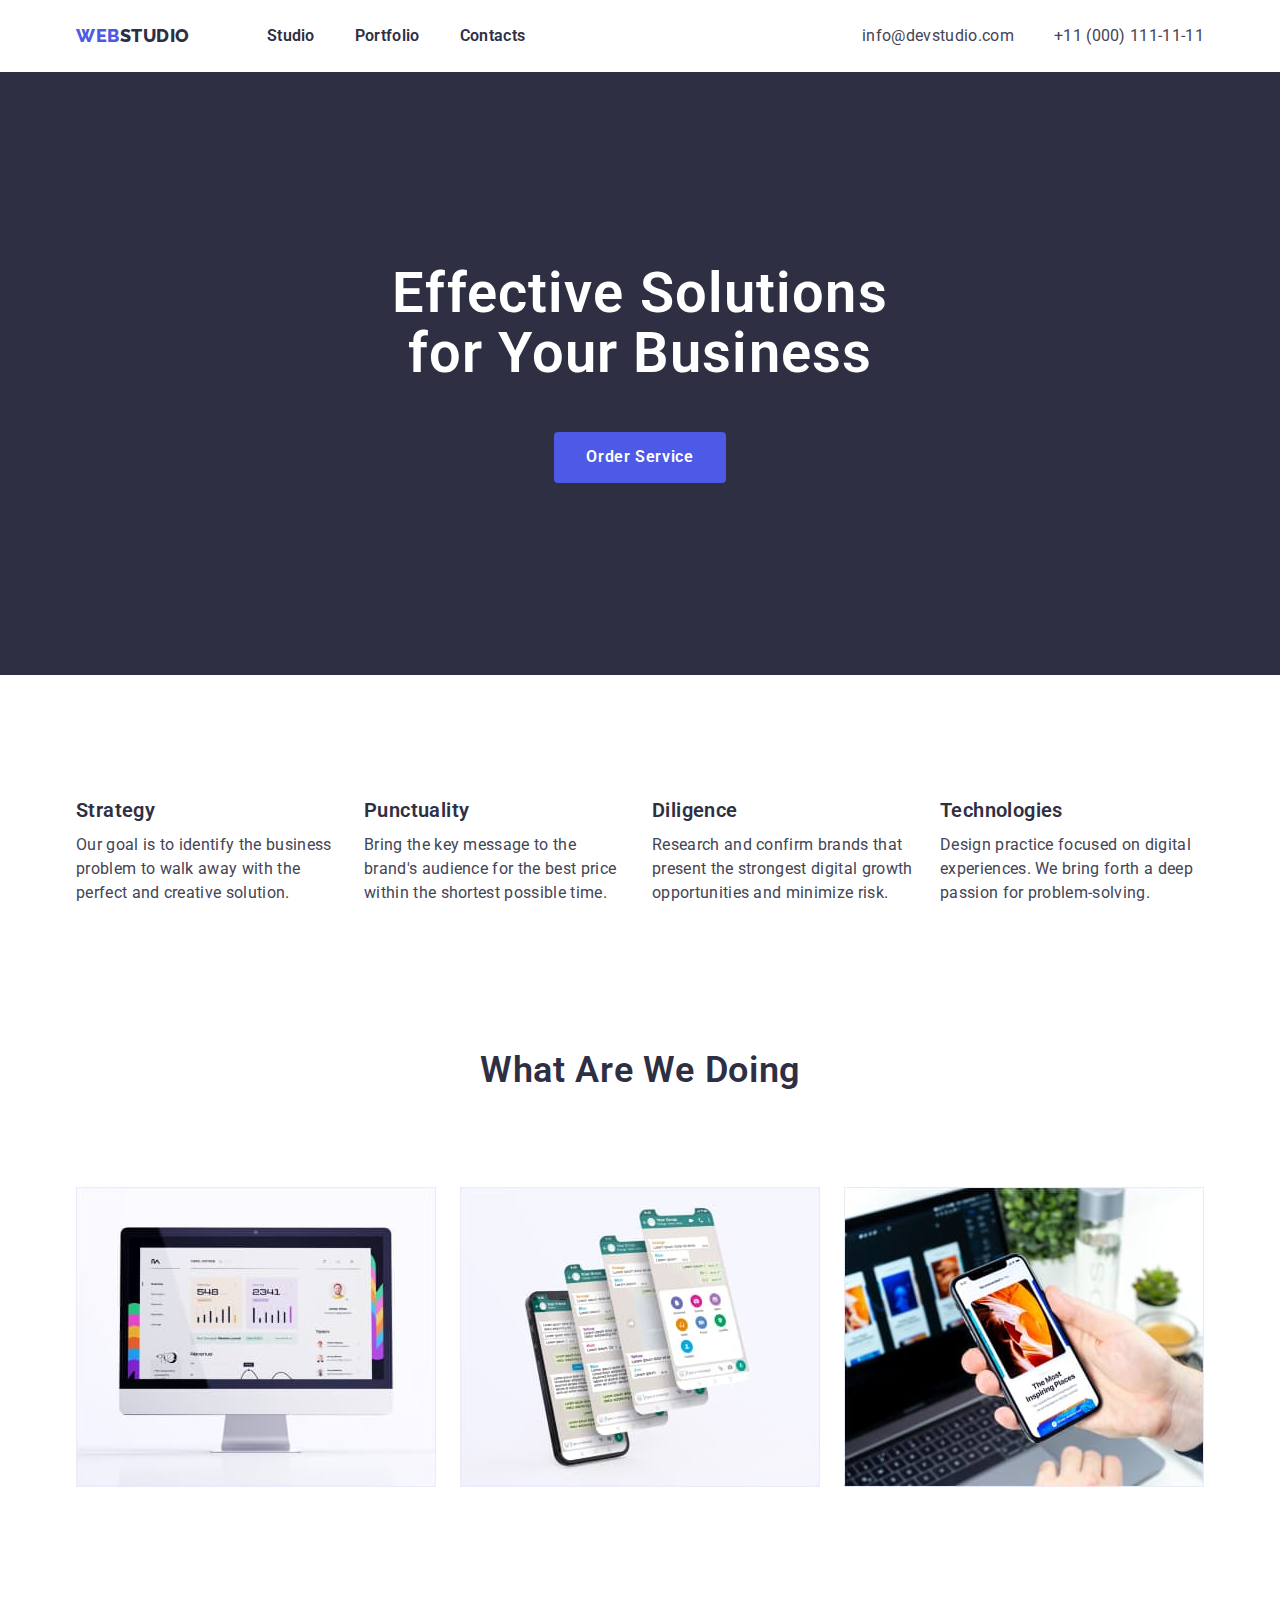
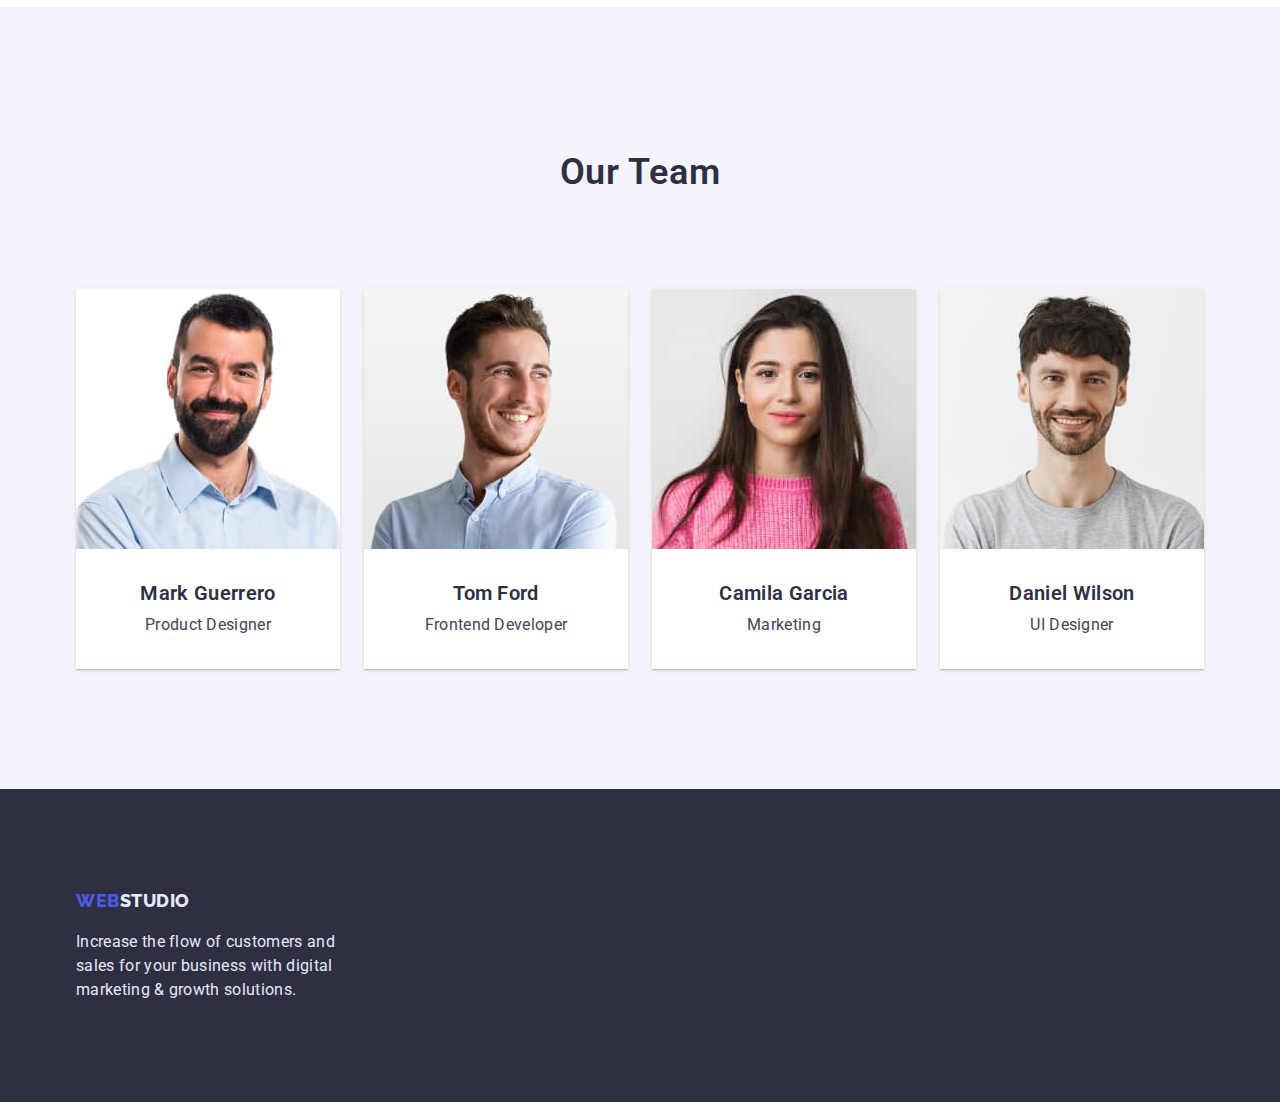
<file: index.html>
<!DOCTYPE html>
<html lang="en">
<head>
  <meta charset="UTF-8">
  <meta http-equiv="X-UA-Compatible" content="IE=edge">
  <meta name="viewport" content="width=device-width, initial-scale=1.0">
  <title>Portfolio</title>
  <link rel="stylesheet" href="https://cdn.jsdelivr.net/npm/modern-normalize@1.1.0/modern-normalize.min.css">
  <link rel="preconnect" href="https://fonts.googleapis.com">
  <link rel="preconnect" href="https://fonts.gstatic.com" crossorigin>
  <link href="https://fonts.googleapis.com/css2?family=Raleway:wght@700&family=Roboto:wght@400;500;700;900&display=swap" 
  rel="stylesheet">
  <link rel="stylesheet" href="./css/styles.css">
</head>
<body class="body">
 
  <!--Шапка-->
  <header >
    <div class="container nav">
   
    <a href="./" class="link logotype log-up"
      ><span class="first-word">WEB</span>STUDIO</a>
      <nav class="link-hover-second">
     <ul class="list menu-link ">
        <li class="item"><a href="" class="link link-hover ">Studio</a></li>
        <li class="item"><a href="./portfolio.html" class="link link-hover">Portfolio</a></li>
        <li class="item"><a href="" class="link link-hover">Contacts</a></li>
     </ul>
   </nav>
     <ul class="list link-contacts">
        <li><a href="info@devstudio.com" class="link contact-hover">info@devstudio.com</a></li>
        <li><a href="+11(000)111-11-11" class="link contact-hover">+11 (000) 111-11-11</a>
     </ul>
    </div>
  </header>
     
     <!--Hero-->
 <main>
    <section class="hero section">
      <h1 class="main-tittle main-text ">Effective Solutions for Your Business</h1>
      <button type="button" class="main-button ">Order Service</button> 
    </section>
  

  
   <!--Section 1-->
  <section class="first-section section"> 
    <div class="container">
    <ul class="list">
      <li class="main-list">
        <h3 class="text-ind">Strategy</h3>
        <p class="text-paar p-first">
          Our goal is to identify the business
          problem to walk away with the perfect and creative solution.
        </p >
      </li>
      <li class="main-list">
        <h3 class="text-ind">Punctuality</h3>
        <p class="text-paar p-first">
          Bring the key message to the brand's audience for the best price within the shortest possible time.
        </p>
      </li>
      <li class="main-list">
        <h3 class="text-ind">Diligence</h3>
        <p class="text-paar p-first">
          Research and confirm brands that present the strongest digital growth opportunities and minimize risk.
        </p>
      </li>
      <li class="main-list">
        <h3 class="text-ind">Technologies</h3>
        <p class="text-paar p-first">
          Design practice focused on digital experiences. We bring forth a deep passion for problem-solving.
        </p>
      </li>
    </ul>
  </div>
  </section>

  <!--WAWD-->
  <section class="doing section">
    <div class="container">
    <h2 class="rubric">What are we doing</h2>
    <ul class="list list-doing">
      <li>
        <a href=""><img src="./images/computer.jpg" alt="box1" width="360" height="300"></a>
      </li>

      <li>
        <a href=""><img src="./images/whatsapp.jpg" alt="box2" width="360" height="300"></a>
      </li>

      <li>
        <a href=""><img src="./images/comtel.jpg" alt="box3" width="360" height="300"></a>
      </li>
    </ul>
  </div>
  </section>

  <!--Our Team-->
  <section class="our-team">
    <div class="container">
    <h2 class="rubric">Our Team</h2>
    <ul class="list our-list ul">
      <li class="our-team-item">
        <img src="./images/mark.jpg" alt="" width="264" height="260">
        <div class="person-info">
        <h3 class="caption">Mark Guerrero</h3>
        <p class="text-paar">Product Designer</p>
      </div>
      </li>

      <li class="our-team-item">
        <img src="./images/tom.jpg" alt="" width="264" height="260">
        <div class="person-info">
        <h3 class="caption">Tom Ford</h3>
        <p class="text-paar">Frontend Developer</p>
        </div>
      </li>

      <li class="our-team-item">
        <img src="./images/camila.jpg" alt="" width="264" height="260">
        <div class="person-info">
        <h3 class="caption">Camila Garcia</h3>
        <p class="text-paar">Marketing</p>
      </div>
      </li>

      <li class="our-team-item">
        <img src="./images/daniel.jpg" alt="" width="264" height="260">
        <div class="person-info">
        <h3 class="caption">Daniel Wilson</h3>
        <p class="text-paar">UI Designer</p>
      </div>
      </li>
    </ul>
  </div>
  </section>
 </main> 

  <!--Footer-->
  <footer class="footer">
    <div class="container">
    <a href="./" class="link logotype log-down"
    ><span class="first-word">WEB</span>STUDIO</a>
    <p class="footer-text">
      Increase the flow of customers and sales for your business with digital marketing & growth solutions.
    </p>
  </div>
  </footer>
</body>
</html>
</file>
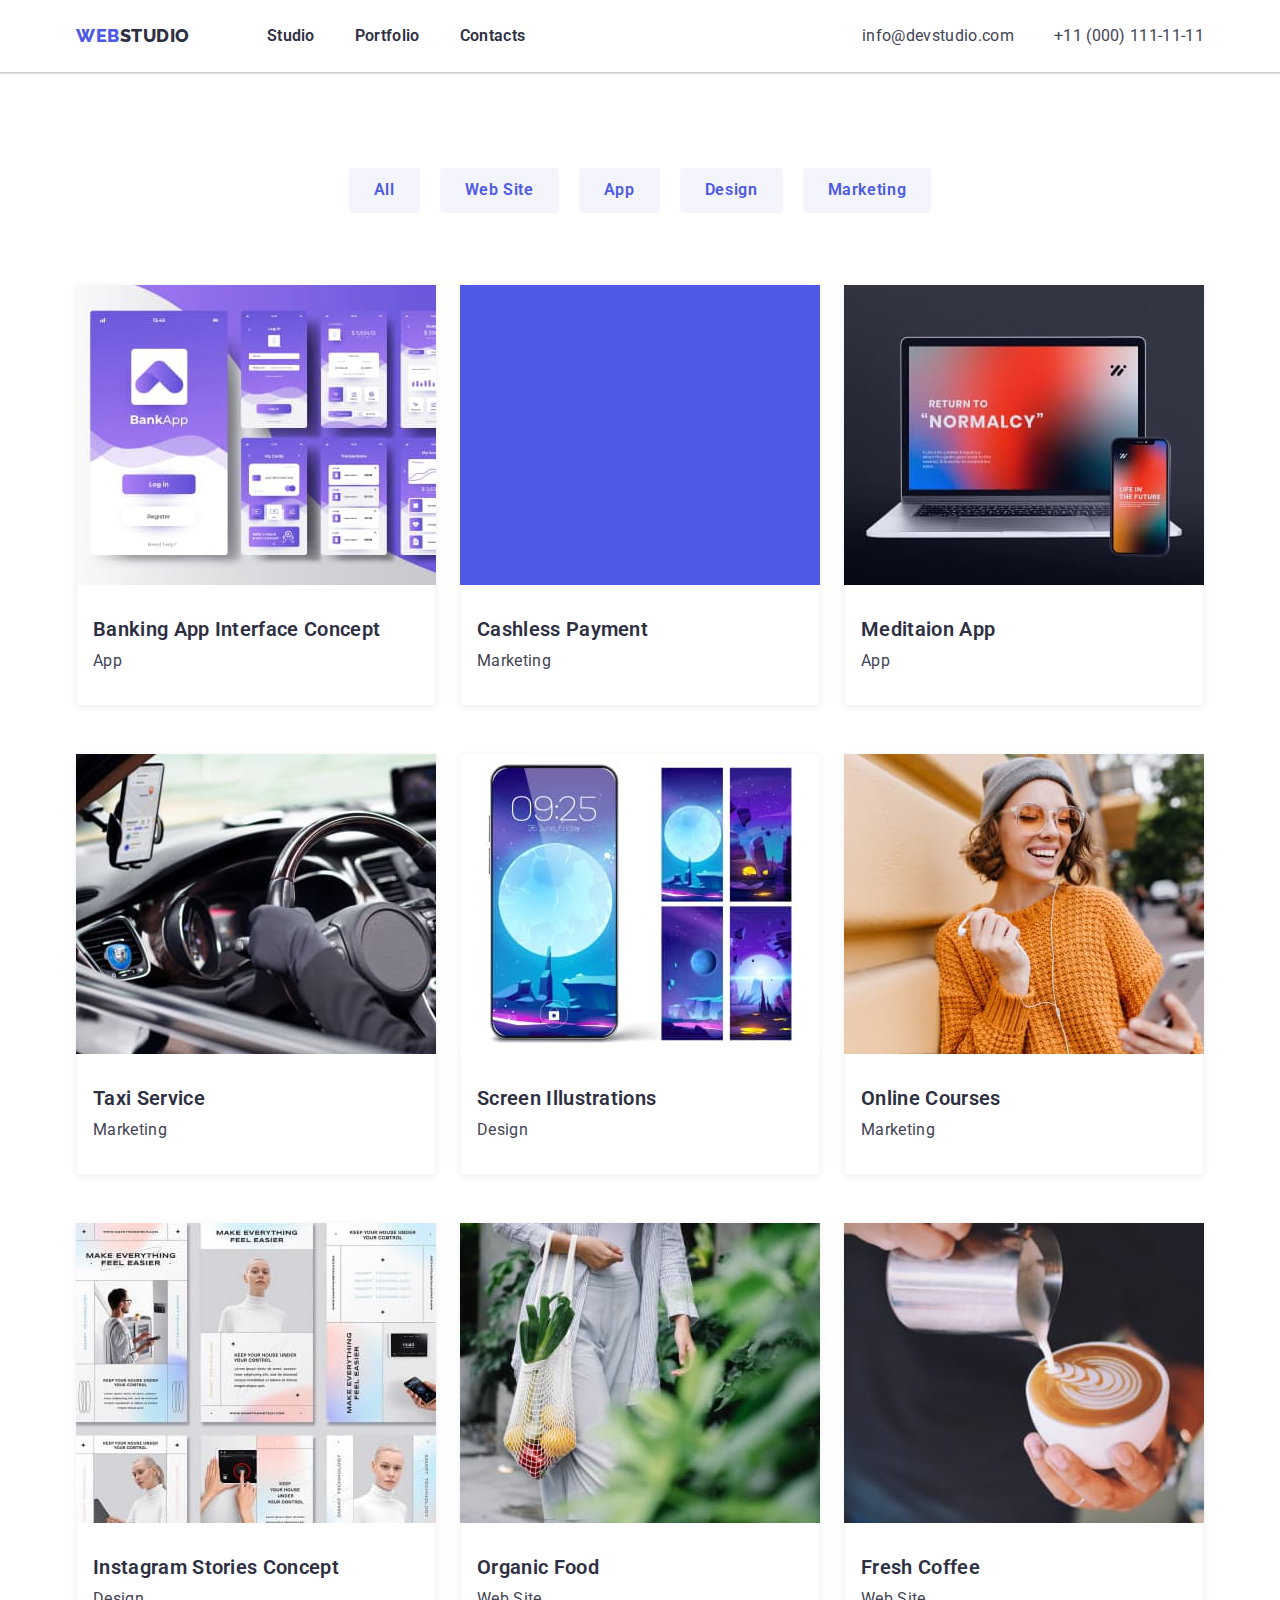
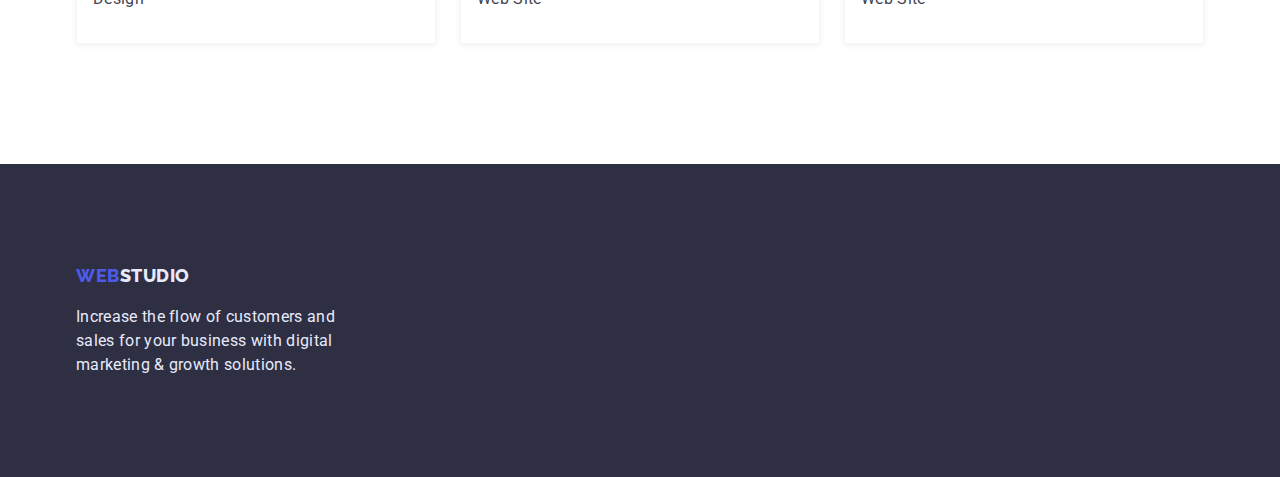
<file: portfolio.html>
<!DOCTYPE html>
<html lang="en">
<head>
  <meta charset="UTF-8">
  <meta http-equiv="X-UA-Compatible" content="IE=edge">
  <meta name="viewport" content="width=device-width, initial-scale=1.0">
  <title>Portfolio </title>
  <link rel="preconnect" href="https://fonts.googleapis.com">
  <link rel="preconnect" href="https://fonts.gstatic.com" crossorigin>
  <link href="https://fonts.googleapis.com/css2?family=Raleway:wght@700&family=Roboto:wght@400;500;700;900&display=swap" 
  rel="stylesheet">
  <link rel="stylesheet" href="./css/styles.css">
</head>
<body class="body">

  <!--Шапка-->
  <header class="shadow">
    <div class="container nav">
   
    <a href="./" class="link logotype log-up"
      ><span class="first-word">WEB</span>STUDIO</a>
      <nav class="link-hover-second">
     <ul class="list menu-link ">
        <li class="item"><a href="./index.html" class="link link-hover ">Studio</a></li>
        <li class="item"><a href="./portfolio.html" class="link link-hover">Portfolio</a></li>
        <li class="item"><a href="" class="link link-hover">Contacts</a></li>
     </ul>
   </nav>
     <ul class="list link-contacts">
        <li><a href="info@devstudio.com" class="link contact-hover">info@devstudio.com</a></li>
        <li><a href="+11(000)111-11-11" class="link contact-hover">+11 (000) 111-11-11</a>
     </ul>
    </div>
  </header>
    <!--Hero-->
<main>
  <section class="colection section filter-main">
    <div class="container">
    <ul class="list filter"> 
      <li class="filter-item"><button type="button" class="button second-button button-after">All</button></li>
      <li class="filter-item"><button type="button" class="button second-button button-after">Web Site</button></li>
      <li class="filter-item"><button type="button" class="button second-button button-after">App</button></li>
      <li class="filter-item"><button type="button" class="button second-button button-after">Design</button></li>
      <li class="filter-item"><button type="button" class="button second-button button-after">Marketing</button></li>
    </ul>

    <ul class="list ours-works">
      <li class="item-works">
        <a href="" class="link"><img src="./images/banking.jpg" alt="Banking" width="360" height="300"></a>
        <div class="example-work">
        <h3 class="adition-portfolio">Banking App Interface Concept</h3>
        <p class="text">App</p>
      </div>
      </li>

      <li class="item-works">
        <a href="" class="link"><img src="./images/cashless.jpg" alt="Cashless" width="360" height="300"></a>
        <div class="example-work">
        <h3 class="adition-portfolio">Cashless Payment</h3>
        <p class="text">Marketing</p>
      </div>
      </li>

      <li class="item-works">
        <a href="" class="link"><img src="./images/meditation.jpg" alt="Meditaion" width="360" height="300"></a>
        <div class="example-work">
        <h3 class="adition-portfolio">Meditaion App</h3>
        <p class="text">App</p>
      </div>
      </li>

      <li class="item-works">
        <a href="" class="link"><img src="./images/taxi.jpg" alt="Taxi" width="360" height="300"></a>
        <div class="example-work">
        <h3 class="adition-portfolio">Taxi Service</h3>
        <p class="text">Marketing</p>
      </div>
      </li>

      <li class="item-works">
        <a href="" class="link"><img src="./images/screen.jpg" alt="Screen" width="360" height="300"></a>
        <div class="example-work">
        <h3 class="adition-portfolio">Screen Illustrations</h3>
        <p class="text">Design</p>
      </div>
      </li>

      <li class="item-works">
        <a href="" class="link"><img src="./images/courses.jpg" alt="Courses" width="360" height="300"></a>
        <div class="example-work">
        <h3 class="adition-portfolio">Online Courses</h3>
        <p class="text">Marketing</p>
      </div>
      </li>

      <li class="item-works">
        <a href="" class="link"><img src="./images/instagram.jpg" alt="Instagram" width="360" height="300"></a>
        <div class="example-work">
        <h3 class="adition-portfolio">Instagram Stories Concept</h3>
        <p class="text">Design</p>
      </div>
      </li>

      <li class="item-works">
        <a href="" class="link"><img src="./images/organic.jpg" alt="Food" width="360" height="300"></a>
        <div class="example-work">
        <h3 class="adition-portfolio">Organic Food</h3>
        <p class="text">Web Site</p>
      </div>
      </li>

      <li class="item-works">
        <a href="" class="link"><img src="./images/coffee.jpg" alt="Coffee" width="360" height="300">
        <div class="example-work">
        </a>
        <h3 class="adition-portfolio">Fresh Coffee</h3>
        <p class="text">Web Site</p>
      </div>
      </li>
    </ul>
    </div>
  </section>
  
  <!--Footer-->
  <footer class="footer">
    <div class="container">
    <a href="./" class="link logotype log-down"
    ><span class="first-word">WEB</span>STUDIO</a>
    <p class="footer-text">
      Increase the flow of customers and sales for your business with digital marketing & growth solutions.
    </p>
  </div>
  </footer>
</main>
</body>
</html>
</file>
<file: css/styles.css>
* {
  padding: 0;
  margin: 0;
  box-sizing: border-box;
}

*,
*::before,
*::after {
  box-sizing: border-box;
}

html {
  box-sizing: border-box;
}

:root {
  --color-title-background: #2e2f42;
  --color-text: #434455;
  --color-studio: #4d5ae5;
  --alternative-color: #f4f4fd;
  --bacground-color-text: #ffffff;
  --hover-color: #434455;
  --button-color: #E7E9FC;
  --color-footer: #e7e9fc;
}

.body {
  font-family: "Roboto", sans-serif;
  color:  var(--color-title-background);
  background-color: var(--bacground-color-text);
  font-weight: 400;
  line-height: 1.5;
  letter-spacing: 0.02em;
}

.main-tittle{
  vertical-align: inherit;
  font-size: 56px;
  line-height: 1.07;
  max-width: 496px;
}

.main-text{
font-weight: 600;
font-size: 56px;
line-height: 1.07;
/* or 107% */

text-align: center;
letter-spacing: 0.02em;

color: var(--bacground-color-text);
}

.button {
  font-family: inherit;
  cursor: pointer;
}

.button {
  font-size: 16px;
  font-weight: 600;
  align-items: center;
  text-align: center;
  letter-spacing: 0.04em;
  color: var(--color-studio);
  background-color: var(--button-color);
  border: 0;
  cursor: pointer;
  border-radius: 4px;
}

.main-button {
  font-family: 'Roboto';
 font-style: normal;
  font-weight: 600;
  font-size: 16px;
  line-height: 1.18;
  align-items: center;
  letter-spacing: 0.04em;
  color: var(--bacground-color-text);
  background-color: var(--color-studio);
  border: 0;
  cursor: pointer;
  border-radius: 4px;
}

.main-button:active {
  background-color: #404bbf;
}


.button-portfolio{
  cursor: pointer;
}

.hero {
  color: var(--bacground-color-text);
  background-color: var(--color-title-background);
  text-align: center;
}

.menu-link  {
  color: var(--color-title-background);
  font-weight: 600;
}


.rubric {
font-weight: 600;
font-size: 36px;
line-height: 2.50;
/* identical to box height, or 111% */

text-align: center;
letter-spacing: 0.02em;
text-transform: capitalize;

color: var(--color-title-background);
}

.our-team {
  background-color: var(--alternative-color);
}

.our-list {
  text-align: center;
}

.list {
  list-style: none;
  list-style-type: none;
}

.link {
  text-decoration: none;
}

.link:hover,
.link:focus{
  color: var(--hover-color);
}


.link-hover { 
font-family: 'Roboto';
font-style: normal;
font-weight: 600;
font-size: 16px;
line-height: 1.50;
/* identical to box height, or 150% */

letter-spacing: 0.02em;

/* NAVY BLUE */

color: var(--color-title-background);
 }

 .contact-hover {
  /* Body */
font-family: 'Roboto';
font-style: normal;
font-weight: 400;
font-size: 16px;
line-height: 1.50;
/* identical to box height, or 150% */

letter-spacing: 0.02em;

/* SLATE */

color: var(--color-text);
 }

 .contact-hover:hover,
 .contact-hover:focus{
  color: var(--color-studio);
 }

.logotype {
  color: var(--color-title-background);
  font-family: "Raleway", sans-serif;
  font-size: 18px;
  font-weight: 800;
  line-height: 1.33;
  letter-spacing: 0.03em;
}

.first-word {
  color: var(--color-studio);
}

.adition-portfolio {
  text-align: left;
  font-weight: 600;
  font-size: 20px;
  line-height: 1.2;
}

.log-down {
  color: var(--bacground-color-text);
  font-family: "Raleway", sans-serif;
  font-size: 18px;
  font-weight: 800;
  line-height: 1.33;
  letter-spacing: 0.03em;
}

.footer{
  background-color: var(--color-title-background);
  color: var(--color-footer);
}

.caption {
  font-weight: 600;
  font-size: 20px;
  line-height: 1.2;
  color: var(--color-title-background);
}

.text{
  color: var(--color-text);
}

.adition-portfolio {
  color: var(--color-title-background);
  text-align: left;
  font-weight: 600;
  font-size: 20px;
  line-height: 1.2;
}

.text-ind{
font-weight: 600;
font-size: 20px;
line-height: 1.50;
/* identical to box height, or 120% */

letter-spacing: 0.02em;

/* NAVY BLUE */

color: var(--color-title-background);

}

.text-paar{
font-weight: 400;
font-size: 16px;
line-height: 1.50;
/* or 150% */

letter-spacing: 0.02em;

/* SLATE */

color: var(--color-text);
}
.nav {
  display: flex;
  height: 72px;
  align-items: center;
  margin-left: auto;
  margin-right: auto;
}
.nav {
  margin-left: 77px;
}
.container {
  width: 1158px;
  padding-left: 15px;
  padding-right: 15px;
  margin-left: auto;
  margin-right: auto;
}
.logotype {
  text-decoration: none;
  color: var(--color-title-background);
  font-family: "Raleway", sans-serif;
  font-size: 18px;
  font-weight: 0;
  line-height: 1.33;
  letter-spacing: 0.03em;
}
.first-word {
  color: var(--color-studio);
}
.list {
  margin-left: 74;
  padding: 0;
  margin: 0;
  list-style-type: none;
}
.menu-link {
  display: flex;
}

.menu-link li:not(:last-child) {
  margin-right: 40px;
}

.menu-link a {
  
  display: block;
  padding-top: 24px;
  padding-bottom: 24px;

  color: var(--color-title-background);
  font-weight: 600;
}
.link {
  text-decoration: none;
  color: inherit;
}
.link-hover:hover,
.link-hover:focus {
  color: var(--hover-color);
}

.link:active {
  color: var(--color-studio);
}

.link-contacts {
  display: flex;
  margin-left: auto;
}

.link-contacts a {
  padding-top: 24px;
  padding-bottom: 24px;
}

.link-contacts li + li {
  margin-left: 40px;
}

.link-contacts a {
  color: var(--color-text);
}
.contact-hover:hover {
  color: var(--color-studio);
}

.footer {
  padding-top: 100px;
 padding-bottom: 100px;
  background-color: var(--color-title-background);
  color: #e7e9fc;
}

.footer-data {
  margin-left: 156px;
}

.footer-text {
  margin: 0;
  margin-left: 0;
  margin-top: 16px;
  width: 264px;
}








.section {
  display: flex;
  justify-content: center;
  align-items: center;
  flex-direction: column;
}
.hero {
  padding: 192px 0;
  color: var(--bacground-color-text);
  background-color: var(--color-title-background);
  text-align: center;

}

.main-title {
  font-size: 56px;
  line-height: 1.07;
  max-width: 492px;
  margin-left: auto;
  margin-right: auto;
  margin-bottom: 48px;
}

.main-button {
  font-weight: 600;
  font-size: 16px;
  line-height: 1.18;
  align-items: center;
  letter-spacing: 0.04em;
  color: var(--bacground-color-text);
  background-color: var(--color-studio);
  border: 0;
  cursor: pointer;
  padding: 16px 32px;
  border-radius: 4px;
  display: block;
  margin-top: 48px;
}

.main-button:active {
  background-color: #404bbf;
}

.button {
  padding: 12px 24px;
  border-radius: 4px;
  color: var(--alternative-color);
  background-color: var(--iris);
  border: 1px solid transparent;
  cursor: pointer;
  font-family: inherit;
  font-weight: 600;
  font-size: 16px;
  line-height: 1.18;
  letter-spacing: 0.04em;
  
}

.button:hover,
.button:focus {
  color: var(--alternative-color);
  background-color: var(--color-studio);
  box-shadow: 0px 2px 1px rgb(46 47 66 / 8%), 0px 1px 1px rgb(46 47 66 / 16%), 0px 1px 6px rgb(46 47 66 / 8%);
}

.button-after {
  background-color: var(--alternative-color);
}

.adition-portfolio {
  margin-bottom: 8px;
}


.first-section{
  padding-top: 120px;
  padding-bottom: 120px;
  
}

.first-section ul {
  display: flex;
}

.first-section ul li {
  width: 264px;
  margin-bottom: 0;
  
}

.first-section ul li h3 {
  margin-top: 0;
}

.first-section ul {
  justify-content: space-between;
}

.p-first {
  margin-top: 8px;
  margin-bottom: 0;
}

.main-list:not(:last-child) {
  margin-right: 24px;
}

.doing {
  padding-top: 0;
  padding-bottom: 120px;
}

.list-doing {
  display: flex;
  justify-content: space-between;
}

.doing-title {
  margin-bottom: 72px;
}

.list-doing > li:not(:last-child) {
  margin-right: 24px;
}

.our-team {
  background-color: var(--alternative-color);
  padding: 120px 0;
}

.caption {
  margin-bottom: 8px;
}


.our-team ul {
  display: flex;
  justify-content: space-between;
  margin-left: auto;
  margin-right: auto;
}


.our-team-item {
  padding-bottom: 32px;
  background-color: var(--bacground-color-text);
  box-shadow: 0px 1px 6px rgba(46, 47, 66, 0.08), 0px 1px 1px rgba(46, 47, 66, 0.16), 0px 2px 1px rgba(46, 47, 66, 0.08);
}

.rubric {
  margin-bottom: 72px;
}

.person-info {
  margin-top: 32px;
}
.header {
  border-bottom: 0.5px solid #f4f4fd;
  
}
.link-hover-second {
  margin-left: 77px;
}

.second-button {
  color: var(--color-studio);
}

.colection {
  padding-top: 96px;
}

.filter-main {
    padding-bottom: 120px;
}

.filter {
  display: flex;
  justify-content: center;
  margin-bottom: 72px;
}

.filter-item {
  margin-right: 20px;
}

.filter-item:last-child {
  margin-right: 0;
}

.filter > li {
  min-width: 48px;
}

.ours-works {
  display: flex;
  flex-wrap: wrap;
  justify-content: space-between;
}

.ours-works > li {
  margin-bottom: 48px;
  box-shadow: 0px 1px 6px rgba(46, 47, 66, 0.08);
}

.example-work {
  padding-left: 16px;
  padding-top: 32px;
  padding-bottom: 32px;
  border-left: 0.5px solid #f4f4fd;
  border-bottom: 0.5px solid #f4f4fd;
  border-right: 0.5px solid #f4f4fd;
}

.item-works:nth-last-child(-n + 3) {
  margin-bottom: 0;
}

.item-works:not(:nth-child(3n+3)) {
  margin-right: 24px;
}


.item-works > a > img {
  display: block;
}

img {
  display: block;
  width: 100%;
  height: auto;
}

.shadow {
  box-shadow: 0px 2px 1px rgba(46, 47, 66, 0.08), 0px 1px 1px rgba(46, 47, 66, 0.16), 0px 1px 6px rgba(46, 47, 66, 0.08);
}
</file>
